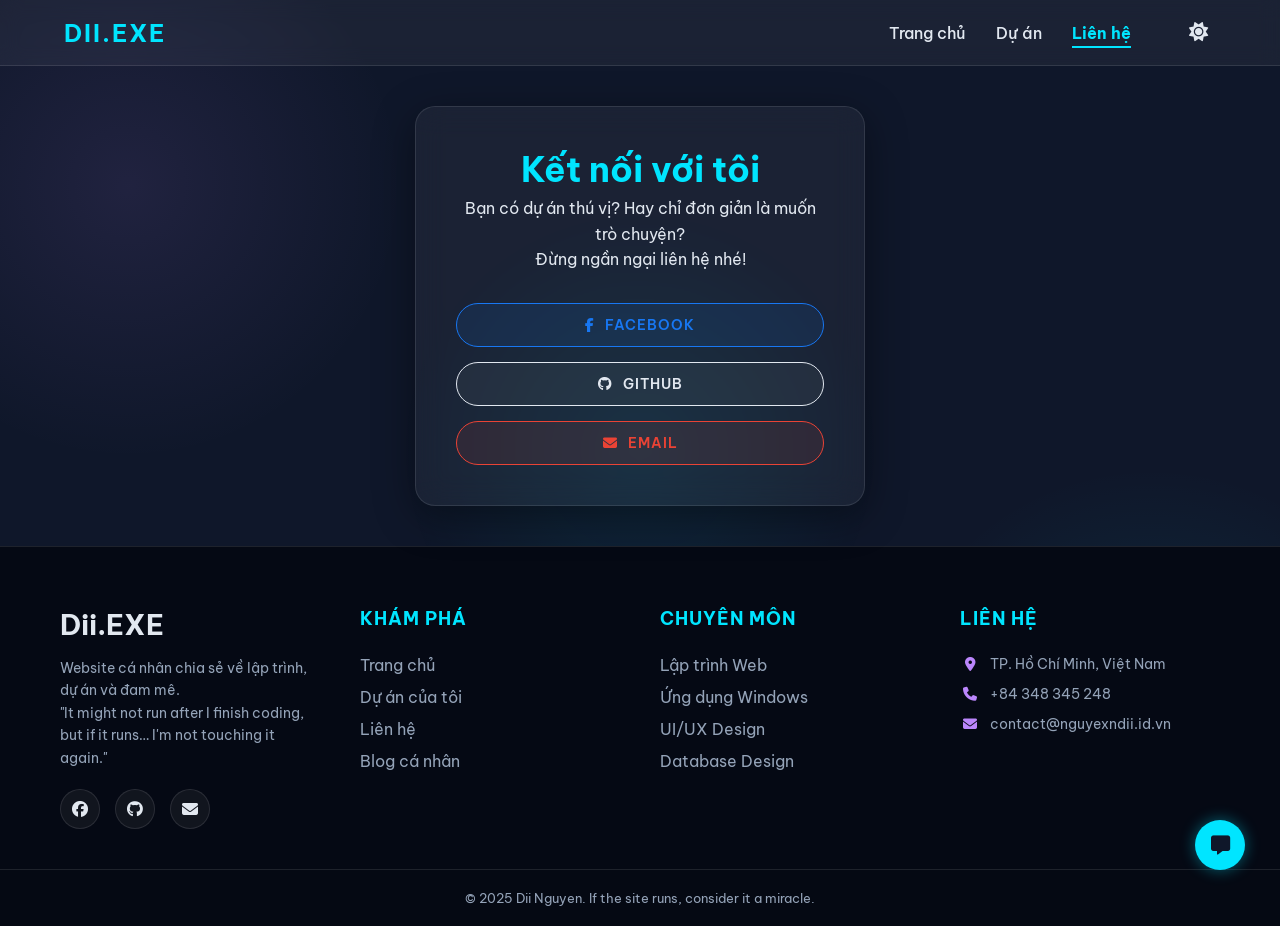
<file: contact.html>
<!DOCTYPE html>
<html lang="vi">
  <head>
    <meta charset="UTF-8" />
    <meta name="viewport" content="width=device-width, initial-scale=1.0" />
    <title>Liên Hệ</title>
    <link rel="icon" type="image/x-icon" href="assets/images/favicon.png" />
    <link rel="stylesheet" href="css/style.css" />
    <link rel="stylesheet" href="css/chatbot.css" />
    <link
      rel="stylesheet"
      href="https://cdnjs.cloudflare.com/ajax/libs/font-awesome/6.4.0/css/all.min.css"
    />
    <link
      href="https://fonts.googleapis.com/css2?family=Be+Vietnam+Pro:wght@300;400;500;600;700&display=swap"
      rel="stylesheet"
    />
  </head>
  <body>
    <script>
      (function () {
        const theme = localStorage.getItem("theme");
        if (theme === "light") {
          document.body.classList.add("light-mode");
        }
      })();
    </script>

    <div class="cursor-glow"></div>
    <div id="nav-placeholder"></div>

    <div class="container">
      <div class="profile-card">
        <h1 class="name">Kết nối với tôi</h1>
        <p class="bio">
          Bạn có dự án thú vị? Hay chỉ đơn giản là muốn trò chuyện?<br />
          Đừng ngần ngại liên hệ nhé!
        </p>

        <div class="buttons" style="flex-direction: column; width: 100%">
          <a href="https://fb.com/dii.exe411" target="_blank" class="btn btn-fb"
            ><i class="fa-brands fa-facebook-f"></i> Facebook</a
          >
          <a
            href="https://github.com/nguyenxdii"
            target="_blank"
            class="btn btn-gh"
            ><i class="fa-brands fa-github"></i> GitHub</a
          >
          <a
            href="https://mail.google.com/mail/?view=cm&fs=1&to=contact@dii.exe"
            target="_blank"
            class="btn btn-mail"
            ><i class="fa-solid fa-envelope"></i> Email</a
          >
        </div>
      </div>
    </div>

    <div id="footer-placeholder"></div>

    <script src="js/navbar.js"></script>
    <script src="js/footer.js"></script>
    <script src="js/script.js"></script>
    <script src="js/chatbot.js" defer></script>
  </body>
</html>
</file>
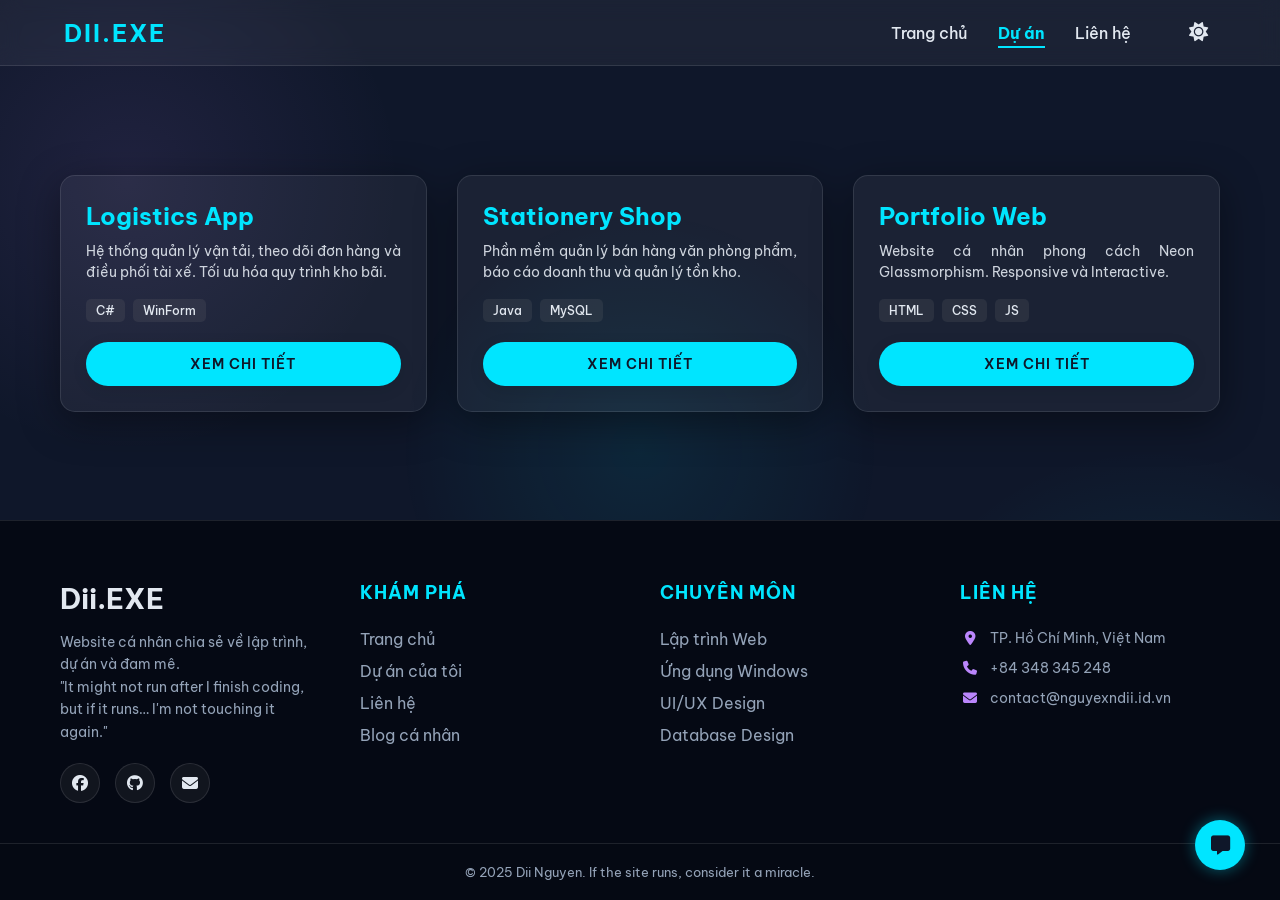
<file: projects.html>
<!DOCTYPE html>
<html lang="vi">
  <head>
    <meta charset="UTF-8" />
    <meta name="viewport" content="width=device-width, initial-scale=1.0" />
    <title>Dự Án</title>
    <link rel="icon" type="image/x-icon" href="assets/images/favicon.png" />
    <link rel="stylesheet" href="css/style.css" />
    <link rel="stylesheet" href="css/chatbot.css" />
    <link
      rel="stylesheet"
      href="https://cdnjs.cloudflare.com/ajax/libs/font-awesome/6.4.0/css/all.min.css"
    />
    <link
      href="https://fonts.googleapis.com/css2?family=Be+Vietnam+Pro:wght@300;400;500;600;700&display=swap"
      rel="stylesheet"
    />
  </head>
  <body>
    <script>
      (function () {
        const theme = localStorage.getItem("theme");
        if (theme === "light") {
          document.body.classList.add("light-mode");
        }
      })();
    </script>

    <div class="cursor-glow"></div>
    <div id="nav-placeholder"></div>

    <div class="container">
      <div class="project-grid">
        <div class="project-item">
          <h3 class="project-title">Logistics App</h3>
          <p style="margin-bottom: 15px; font-size: 0.9rem; opacity: 0.9">
            Hệ thống quản lý vận tải, theo dõi đơn hàng và điều phối tài xế. Tối
            ưu hóa quy trình kho bãi.
          </p>
          <div class="tech-stack"><span>C#</span><span>WinForm</span></div>
          <a href="#" class="btn btn-primary">Xem chi tiết</a>
        </div>

        <div class="project-item">
          <h3 class="project-title">Stationery Shop</h3>
          <p style="margin-bottom: 15px; font-size: 0.9rem; opacity: 0.9">
            Phần mềm quản lý bán hàng văn phòng phẩm, báo cáo doanh thu và quản
            lý tồn kho.
          </p>
          <div class="tech-stack"><span>Java</span><span>MySQL</span></div>
          <a href="#" class="btn btn-primary">Xem chi tiết</a>
        </div>

        <div class="project-item">
          <h3 class="project-title">Portfolio Web</h3>
          <p style="margin-bottom: 15px; font-size: 0.9rem; opacity: 0.9">
            Website cá nhân phong cách Neon Glassmorphism. Responsive và
            Interactive.
          </p>
          <div class="tech-stack">
            <span>HTML</span><span>CSS</span><span>JS</span>
          </div>
          <a href="#" class="btn btn-primary">Xem chi tiết</a>
        </div>
      </div>
    </div>

    <div id="footer-placeholder"></div>

    <script src="js/navbar.js"></script>
    <script src="js/footer.js"></script>
    <script src="js/script.js"></script>
    <script src="js/chatbot.js" defer></script>
  </body>
</html>
</file>
<file: css/style.css>
/* css/style.css */

/* =========================================================
   1. CẤU HÌNH MÀU SẮC (DARK/LIGHT MODE & CHATBOT)
   ========================================================= */
:root {
  /* --- DARK MODE (Mặc định) --- */
  --bg-color: #0f172a;
  --text-color: #e2e8f0; /* Trắng xám */
  --text-sub: #94a3b8; /* Xám nhạt */
  --neon-primary: #00e5ff; /* Xanh Cyan Neon */
  --neon-secondary: #bb86fc; /* Tím Neon */
  --glass-bg: rgba(255, 255, 255, 0.05);
  --glass-border: rgba(255, 255, 255, 0.1);
  --footer-bg: #050914;
  --card-shadow: 0 10px 40px rgba(0, 0, 0, 0.4);
  --btn-text: #0f172a; /* Chữ nút Primary màu tối */

  /* --- BIẾN MÀU CHO CHATBOT (DARK) --- */
  --chat-bg: rgba(15, 23, 42, 0.95); /* Nền khung chat tối */
  --chat-input-bg: rgba(15, 23, 42, 0.95); /* Nền ô nhập tối */
  --chat-incoming-bg: rgba(255, 255, 255, 0.1); /* Nền tin nhắn khách */
  --chat-text: #e2e8f0; /* Màu chữ trong chat */
  --chat-border: rgba(255, 255, 255, 0.1); /* Viền mờ */
  --chip-bg: rgba(255, 255, 255, 0.05); /* Nền nút FAQ */
}

/* --- LIGHT MODE (Tương phản cao) --- */
body.light-mode {
  --bg-color: #f3f6f9; /* Xám trắng nhẹ dễ chịu mắt */
  --text-color: #1a202c; /* Đen xám đậm */
  --text-sub: #4a5568; /* Xám đậm */
  --neon-primary: #0077b6; /* Xanh biển đậm */
  --neon-secondary: #7209b7; /* Tím đậm */
  --glass-bg: rgba(255, 255, 255, 0.85); /* Kính đục trắng */
  --glass-border: rgba(0, 0, 0, 0.1); /* Viền xám mỏng */
  --footer-bg: #e2e8f0;
  --card-shadow: 0 10px 30px rgba(0, 0, 0, 0.08);
  --btn-text: #ffffff; /* Chữ nút Primary màu trắng */

  /* --- BIẾN MÀU CHO CHATBOT (LIGHT) --- */
  --chat-bg: rgba(255, 255, 255, 0.95); /* Nền khung chat trắng */
  --chat-input-bg: #ffffff; /* Nền ô nhập trắng tinh */
  --chat-incoming-bg: rgba(0, 0, 0, 0.05); /* Nền tin nhắn khách xám nhạt */
  --chat-text: #1a202c; /* Màu chữ đen */
  --chat-border: rgba(0, 0, 0, 0.1); /* Viền xám nhạt */
  --chip-bg: rgba(0, 0, 0, 0.05); /* Nền nút FAQ sáng */
}

* {
  margin: 0;
  padding: 0;
  box-sizing: border-box;
  font-family: "Be Vietnam Pro", sans-serif;
  scroll-behavior: smooth;
}

body {
  background-color: var(--bg-color);
  color: var(--text-color);
  min-height: 100vh;
  display: flex;
  flex-direction: column;
  overflow-x: hidden;
}

/* Chỉ hiện gradient nền ở Dark Mode */
body:not(.light-mode) {
  background-image: radial-gradient(
      circle at 10% 20%,
      rgba(187, 134, 252, 0.1) 0%,
      transparent 20%
    ),
    radial-gradient(
      circle at 90% 80%,
      rgba(0, 229, 255, 0.1) 0%,
      transparent 20%
    );
}

/* Hiệu ứng Spotlight (Ẩn khi ở Light mode) */
.cursor-glow {
  position: fixed;
  top: 0;
  left: 0;
  width: 100%;
  height: 100%;
  pointer-events: none;
  z-index: -1;
  background: radial-gradient(
    600px circle at var(--x, 50%) var(--y, 50%),
    rgba(0, 229, 255, 0.08),
    transparent 40%
  );
  transition: opacity 0.3s;
}
body.light-mode .cursor-glow {
  opacity: 0;
}

/* =========================================================
   2. NAVIGATION BAR
   ========================================================= */
nav {
  display: flex;
  justify-content: space-between;
  align-items: center;
  padding: 15px 5%;
  background: var(--glass-bg);
  backdrop-filter: blur(10px);
  position: sticky;
  top: 0;
  z-index: 1000;
  border-bottom: 1px solid var(--glass-border);
}

.logo {
  font-size: 24px;
  font-weight: 700;
  color: var(--neon-primary);
  text-decoration: none;
  text-transform: uppercase;
  letter-spacing: 2px;
}

.nav-links {
  list-style: none;
  display: flex;
  gap: 30px;
  align-items: center;
}
.nav-links a {
  color: var(--text-color);
  text-decoration: none;
  font-weight: 500;
  font-size: 16px;
  position: relative;
  transition: 0.3s;
}
.nav-links a:hover,
.nav-links a.active {
  color: var(--neon-primary);
  font-weight: 700;
}

.nav-links a::after {
  content: "";
  position: absolute;
  width: 0;
  height: 2px;
  bottom: -5px;
  left: 0;
  background-color: var(--neon-primary);
  transition: width 0.3s;
}
.nav-links a:hover::after,
.nav-links a.active::after {
  width: 100%;
}

.hamburger {
  display: none;
  cursor: pointer;
  font-size: 24px;
  color: var(--text-color);
}

.theme-switch-wrapper {
  display: flex;
  align-items: center;
  margin-left: 20px;
}
#theme-toggle {
  font-size: 1.2rem;
  cursor: pointer;
  color: var(--text-color);
  transition: 0.3s;
  padding: 8px;
  border-radius: 50%;
}
#theme-toggle:hover {
  color: var(--neon-primary);
  background: rgba(128, 128, 128, 0.1);
}

/* =========================================================
   3. CONTAINER & CARDS
   ========================================================= */
.container {
  flex: 1;
  width: 100%;
  max-width: 1200px;
  margin: 0 auto;
  padding: 40px 20px;
  display: flex;
  justify-content: center;
  align-items: center;
  flex-direction: column;
}

.profile-card {
  background: var(--glass-bg);
  backdrop-filter: blur(15px);
  border: 1px solid var(--glass-border);
  padding: 40px;
  border-radius: 20px;
  text-align: center;
  max-width: 450px;
  width: 100%;
  box-shadow: var(--card-shadow);
}

.avatar {
  width: 150px;
  height: 150px;
  border-radius: 50%;
  border: 3px solid var(--neon-primary);
  margin-bottom: 20px;
  object-fit: cover;
  transition: transform 0.3s;
}
body:not(.light-mode) .avatar {
  box-shadow: 0 0 25px rgba(0, 229, 255, 0.3);
}
.avatar:hover {
  transform: scale(1.05) rotate(5deg);
}

.name {
  font-size: 2.2rem;
  margin-bottom: 5px;
  font-weight: 700;
  color: var(--neon-primary);
}
.username {
  color: var(--text-sub);
  font-size: 0.9rem;
  margin-bottom: 15px;
  display: block;
}
.bio {
  color: var(--text-color);
  margin-bottom: 30px;
  line-height: 1.6;
}

/* =========================================================
   4. BUTTONS
   ========================================================= */
.buttons {
  display: flex;
  gap: 15px;
  justify-content: center;
  margin-top: 20px;
  flex-wrap: wrap;
}
.btn {
  display: inline-flex;
  align-items: center;
  justify-content: center;
  gap: 10px;
  padding: 12px 35px;
  font-size: 14px;
  font-weight: 600;
  text-decoration: none;
  text-transform: uppercase;
  letter-spacing: 1px;
  border-radius: 50px;
  transition: 0.3s;
  cursor: pointer;
  border: 1px solid transparent;
}

.btn-primary {
  background: var(--neon-primary);
  color: var(--btn-text);
  box-shadow: 0 4px 15px rgba(0, 0, 0, 0.1);
}
.btn-primary:hover {
  transform: translateY(-3px);
  filter: brightness(1.1);
}

.btn-secondary {
  background: transparent;
  border: 1px solid var(--neon-secondary);
  color: var(--neon-secondary);
}
.btn-secondary:hover {
  background: var(--neon-secondary);
  color: #fff;
  transform: translateY(-3px);
}

.btn-fb {
  background: rgba(24, 119, 242, 0.1);
  border-color: #1877f2;
  color: #1877f2;
}
.btn-fb:hover {
  background: #1877f2;
  color: white;
  transform: translateY(-3px);
}

.btn-gh {
  background: rgba(128, 128, 128, 0.1);
  border-color: var(--text-color);
  color: var(--text-color);
}
.btn-gh:hover {
  background: var(--text-color);
  color: var(--bg-color);
  transform: translateY(-3px);
}

.btn-mail {
  background: rgba(234, 67, 53, 0.1);
  border-color: #ea4335;
  color: #ea4335;
}
.btn-mail:hover {
  background: #ea4335;
  color: white;
  transform: translateY(-3px);
}

/* =========================================================
   5. PROJECT GRID
   ========================================================= */
.project-grid {
  display: grid;
  grid-template-columns: repeat(auto-fit, minmax(300px, 1fr));
  gap: 30px;
  width: 100%;
}
.project-item {
  background: var(--glass-bg);
  border: 1px solid var(--glass-border);
  padding: 25px;
  border-radius: 15px;
  transition: 0.3s;
  display: flex;
  flex-direction: column;
  box-shadow: var(--card-shadow);
}
.project-item:hover {
  transform: translateY(-10px);
  border-color: var(--neon-primary);
}
.project-title {
  color: var(--neon-primary);
  font-size: 1.5rem;
  margin-bottom: 10px;
}

/* Căn đều text mô tả */
.project-item p {
  text-align: justify;
  margin-bottom: 15px;
  line-height: 1.5;
}

/* Dàn thẻ tag đẹp hơn */
.tech-stack {
  margin-bottom: 20px;
  display: flex;
  gap: 8px;
  flex-wrap: wrap;
}
.tech-stack span {
  font-size: 12px;
  background: rgba(128, 128, 128, 0.15);
  padding: 4px 10px;
  border-radius: 5px;
  color: var(--text-color);
  font-weight: 500;
  white-space: nowrap;
}
.project-item .btn {
  margin-top: auto;
  width: 100%;
}

/* =========================================================
   6. FOOTER
   ========================================================= */
footer {
  background: var(--footer-bg);
  border-top: 1px solid var(--glass-border);
  padding-top: 60px;
  margin-top: auto;
}
.footer-container {
  max-width: 1200px;
  margin: 0 auto;
  padding: 0 20px 40px;
  display: grid;
  grid-template-columns: repeat(auto-fit, minmax(200px, 1fr));
  gap: 40px;
}
.footer-col h4 {
  font-size: 18px;
  color: var(--neon-primary);
  margin-bottom: 25px;
  text-transform: uppercase;
  font-weight: 700;
  letter-spacing: 1px;
}
.footer-logo {
  font-size: 28px;
  font-weight: bold;
  color: var(--text-color);
  text-decoration: none;
  display: block;
  margin-bottom: 15px;
}
.footer-desc {
  font-size: 14px;
  color: var(--text-sub);
  line-height: 1.6;
  margin-bottom: 20px;
}

/* List Footer */
.footer-col ul {
  list-style: none;
  padding: 0;
  margin: 0;
}
.footer-col ul li {
  margin-bottom: 12px;
}
.footer-col ul li a {
  color: var(--text-sub);
  text-decoration: none;
  transition: 0.3s;
  display: inline-block;
}
.footer-col ul li a:hover {
  color: var(--neon-primary);
  transform: translateX(5px);
}

.contact-info li {
  color: var(--text-sub);
  font-size: 14px;
  display: flex;
  align-items: center;
  gap: 10px;
  margin-bottom: 10px;
}
.contact-info i {
  color: var(--neon-secondary);
  width: 20px;
  text-align: center;
}

/* Social Icons nằm ngang */
.footer-socials {
  display: flex;
  gap: 15px;
  margin-top: 20px;
}
.footer-socials a {
  width: 40px;
  height: 40px;
  background: rgba(128, 128, 128, 0.1);
  display: flex;
  align-items: center;
  justify-content: center;
  border-radius: 50%;
  color: var(--text-color);
  text-decoration: none;
  border: 1px solid var(--glass-border);
  transition: 0.3s;
}
.footer-socials a:hover {
  background: var(--neon-primary);
  color: #fff;
  transform: translateY(-3px);
}

.footer-bottom {
  text-align: center;
  padding: 20px;
  border-top: 1px solid var(--glass-border);
  background: rgba(0, 0, 0, 0.05);
  color: var(--text-sub);
  font-size: 13px;
}

@media (max-width: 768px) {
  .hamburger {
    display: block;
  }
  .nav-links {
    position: fixed;
    top: 65px;
    right: -100%;
    width: 250px;
    height: calc(100vh - 65px);
    background: var(--bg-color);
    border-left: 1px solid var(--glass-border);
    flex-direction: column;
    align-items: center;
    padding-top: 50px;
    gap: 30px;
    transition: 0.4s;
    z-index: 999;
  }
  .nav-links.nav-active {
    right: 0;
  }
}
</file>
<file: css/chatbot.css>
/* css/chatbot.css */

/* Nút mở Chatbot */
.chatbot-toggler {
  position: fixed;
  bottom: 30px;
  right: 35px;
  outline: none;
  border: none;
  height: 50px;
  width: 50px;
  display: flex;
  cursor: pointer;
  align-items: center;
  justify-content: center;
  border-radius: 50%;
  background: var(--neon-primary);
  transition: all 0.2s ease;
  z-index: 9999;
  box-shadow: 0 0 15px rgba(0, 229, 255, 0.4);
}
.chatbot-toggler:hover {
  transform: scale(1.1);
}
body.show-chatbot .chatbot-toggler {
  transform: rotate(90deg);
}
/* Icon tự động đổi màu (Đen/Trắng) theo theme */
.chatbot-toggler span {
  color: var(--btn-text);
  position: absolute;
  font-size: 1.2rem;
}
.chatbot-toggler span:last-child,
body.show-chatbot .chatbot-toggler span:first-child {
  opacity: 0;
}
body.show-chatbot .chatbot-toggler span:last-child {
  opacity: 1;
}

/* Khung Chatbot */
.chatbot {
  position: fixed;
  right: 35px;
  bottom: 90px;
  width: 350px;
  height: 500px;
  background: var(--chat-bg); /* Màu nền biến thiên */
  border: 1px solid var(--chat-border);
  backdrop-filter: blur(15px);
  border-radius: 15px;
  overflow: hidden;
  opacity: 0;
  pointer-events: none;
  transform: scale(0.5);
  transform-origin: bottom right;
  transition: all 0.1s ease;
  box-shadow: 0 5px 30px rgba(0, 0, 0, 0.2);
  z-index: 9998;
  display: flex;
  flex-direction: column; /* Xếp dọc các thành phần */
}
body.show-chatbot .chatbot {
  opacity: 1;
  pointer-events: auto;
  transform: scale(1);
}

/* Header */
.chatbot header {
  padding: 16px 0;
  text-align: center;
  color: var(--neon-primary);
  border-bottom: 1px solid var(--chat-border);
  background: rgba(255, 255, 255, 0.02);
  flex-shrink: 0;
  position: relative;
}
.chatbot header span {
  position: absolute;
  right: 15px;
  top: 50%;
  color: var(--chat-text);
  transform: translateY(-50%);
  cursor: pointer;
  display: none;
}

/* Chatbox Area */
.chatbot .chatbox {
  flex: 1;
  overflow-y: auto;
  padding: 15px 20px;
  background: var(--chat-bg);
}
.chatbot :where(.chatbox, textarea)::-webkit-scrollbar {
  width: 6px;
}
.chatbot :where(.chatbox, textarea)::-webkit-scrollbar-track {
  background: transparent;
}
.chatbot :where(.chatbox, textarea)::-webkit-scrollbar-thumb {
  background: rgba(128, 128, 128, 0.3);
  border-radius: 25px;
}

.chatbox .chat {
  display: flex;
  list-style: none;
  margin-bottom: 15px;
}
.chatbox .outgoing {
  justify-content: flex-end;
}

/* Avatar */
.chatbox .incoming .bot-avatar {
  width: 32px;
  height: 32px;
  border-radius: 50%;
  margin: 0 10px 7px 0;
  object-fit: cover;
  align-self: flex-end;
  border: 1px solid var(--neon-secondary);
  background: #fff;
}

/* Tin nhắn */
.chatbox .chat p {
  white-space: pre-wrap;
  padding: 10px 14px;
  border-radius: 10px 10px 0 10px;
  max-width: 85%;
  font-size: 0.95rem;
  line-height: 1.4;
  /* Căn trái để không bị rách chữ */
  text-align: left;
  word-wrap: break-word;
  word-break: break-word;
  background: var(--neon-primary);
  color: #fff; /* Chữ bot luôn trắng để nổi trên nền xanh */
}

.chatbox .incoming p {
  border-radius: 10px 10px 10px 0;
  background: var(--chat-incoming-bg); /* Màu nền tin nhắn khách biến thiên */
  color: var(--chat-text); /* Màu chữ tin nhắn khách biến thiên */
  border: 1px solid var(--chat-border);
}

/* Hiệu ứng Typing */
.chatbox .incoming.typing p {
  display: flex;
  align-items: center;
  gap: 5px;
  width: fit-content;
}
.chatbox .incoming.typing p span {
  display: block;
  width: 6px;
  height: 6px;
  border-radius: 50%;
  background-color: var(--chat-text); /* Chấm nhảy màu theo theme */
  animation: bounce 0.8s infinite ease-in-out;
}
.chatbox .incoming.typing p span:nth-child(1) {
  animation-delay: 0s;
}
.chatbox .incoming.typing p span:nth-child(2) {
  animation-delay: 0.2s;
}
.chatbox .incoming.typing p span:nth-child(3) {
  animation-delay: 0.4s;
}
@keyframes bounce {
  0%,
  100% {
    transform: translateY(0);
  }
  50% {
    transform: translateY(-5px);
  }
}

/* FAQ Chips */
.chatbox .faq-container {
  display: flex;
  flex-wrap: wrap;
  gap: 8px;
  margin-top: 5px;
  padding-left: 42px;
  animation: fadeIn 0.5s ease;
  justify-content: flex-start;
}
.suggestion-chip {
  background: var(--chip-bg); /* Nền chip biến thiên */
  border: 1px solid var(--neon-primary);
  color: var(--neon-primary);
  padding: 6px 12px;
  border-radius: 15px;
  font-size: 0.8rem;
  cursor: pointer;
  transition: 0.2s;
  user-select: none;
  white-space: nowrap;
}
.suggestion-chip:hover {
  background: var(--neon-primary);
  color: #fff;
  transform: translateY(-2px);
}
@keyframes fadeIn {
  from {
    opacity: 0;
    transform: translateY(5px);
  }
  to {
    opacity: 1;
    transform: translateY(0);
  }
}

/* Input Area */
.chatbot .chat-input {
  display: flex;
  gap: 5px;
  width: 100%;
  background: var(--chat-input-bg); /* Nền input biến thiên */
  padding: 3px 20px;
  border-top: 1px solid var(--chat-border);
  flex-shrink: 0;
  position: relative;
}
.chat-input textarea {
  height: 55px;
  width: 100%;
  border: none;
  outline: none;
  resize: none;
  max-height: 180px;
  padding: 15px 15px 15px 0;
  font-size: 0.9rem;
  background: transparent;
  color: var(--chat-text); /* Chữ nhập vào biến thiên (Đen/Trắng) */
}
.chat-input span {
  align-self: flex-end;
  color: var(--neon-primary);
  cursor: pointer;
  height: 55px;
  display: flex;
  align-items: center;
  visibility: hidden;
  font-size: 1.2rem;
}
.chat-input textarea:valid ~ span {
  visibility: visible;
}

@media (max-width: 490px) {
  .chatbot-toggler {
    right: 20px;
    bottom: 20px;
  }
  .chatbot {
    right: 0;
    bottom: 0;
    height: 100%;
    border-radius: 0;
    width: 100%;
  }
  .chatbox .chat p {
    max-width: 80%;
  }
}

.chatbot.no-transition {
  transition: none !important;
  opacity: 1 !important;
  transform: scale(1) !important;
}
</file>
